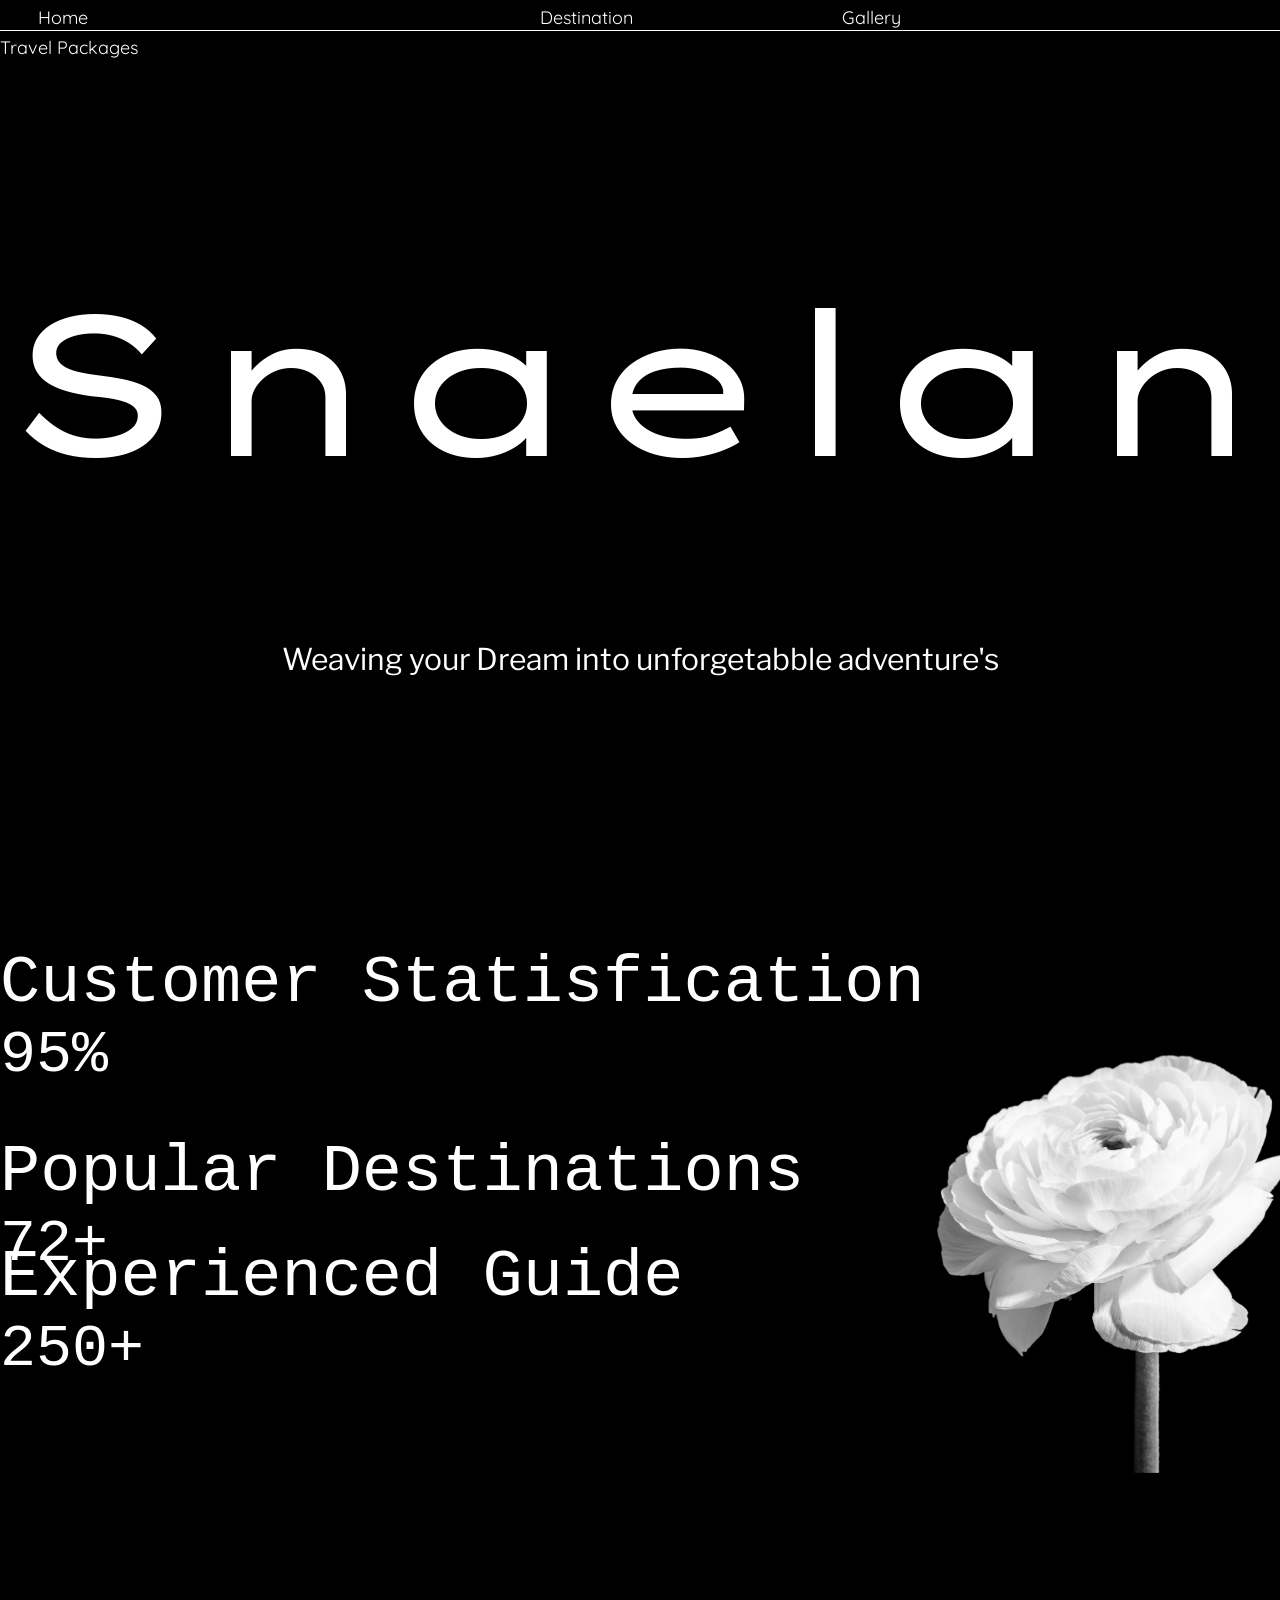
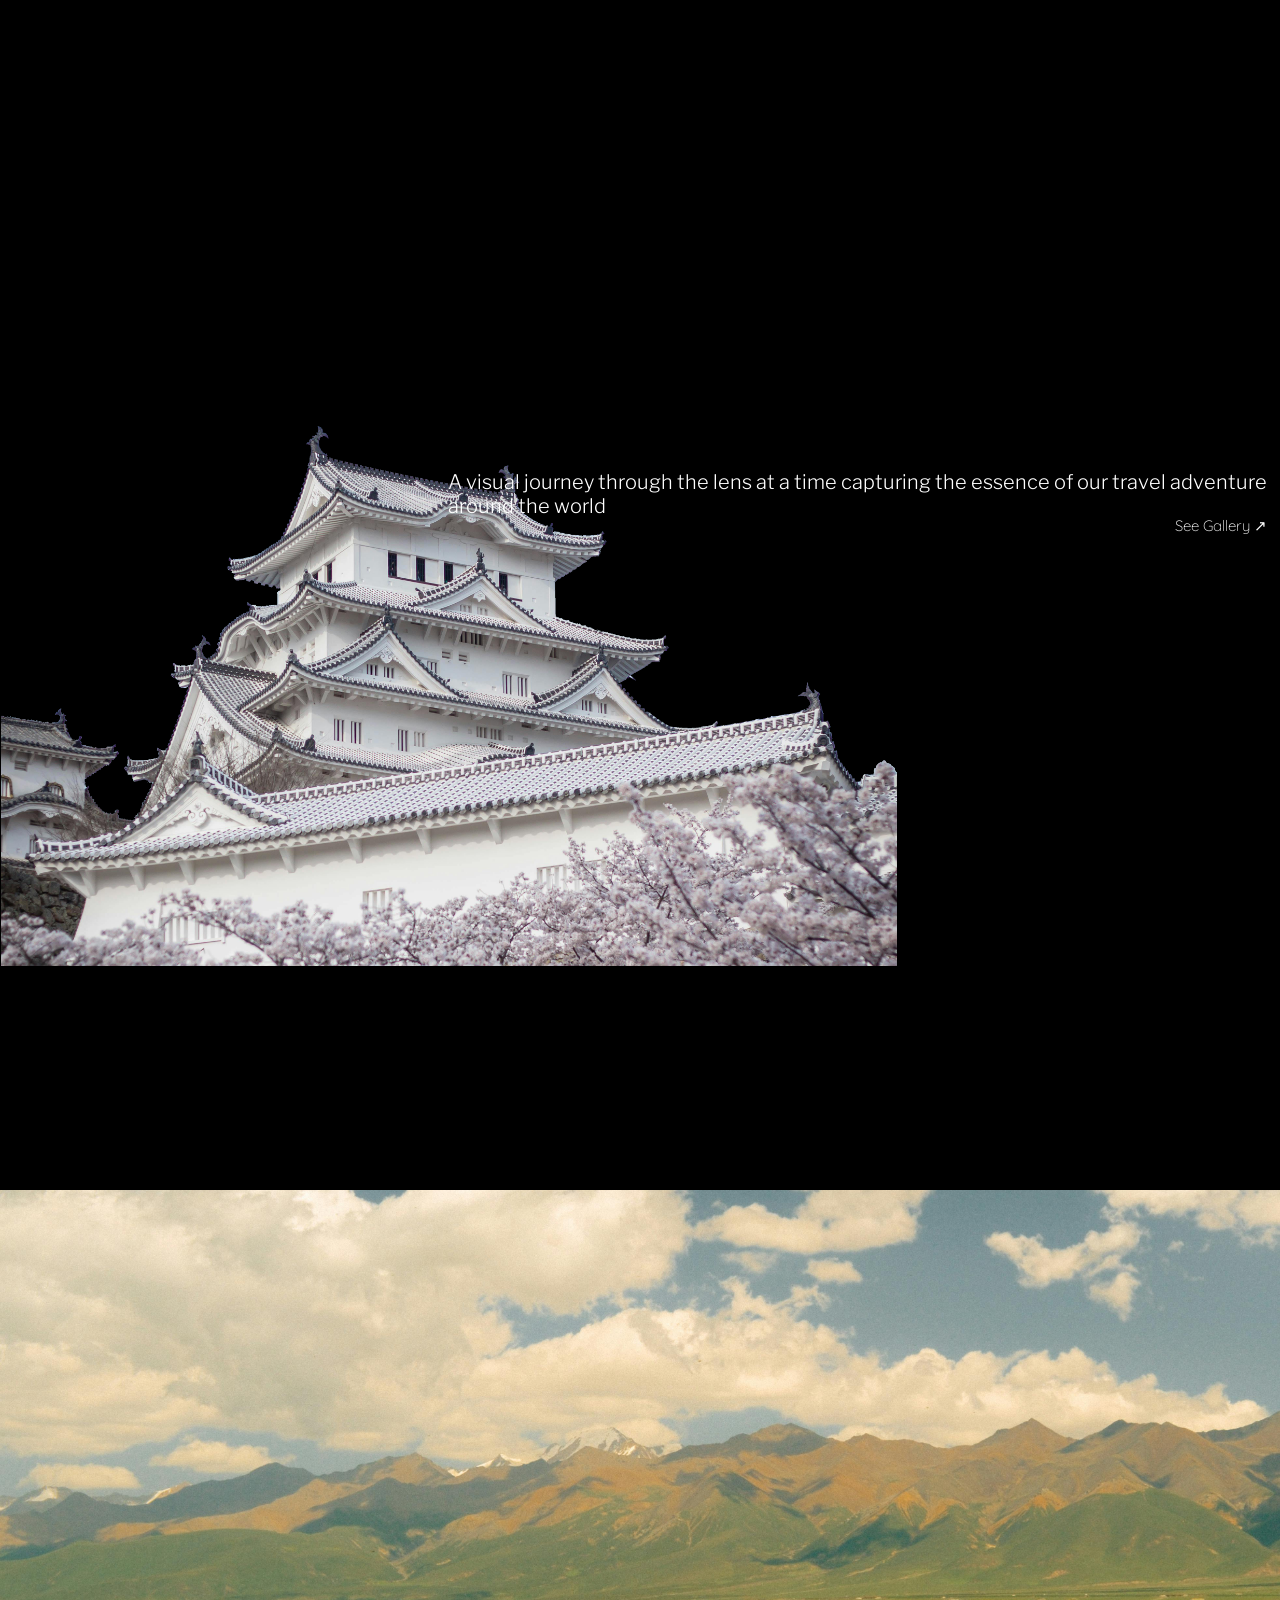
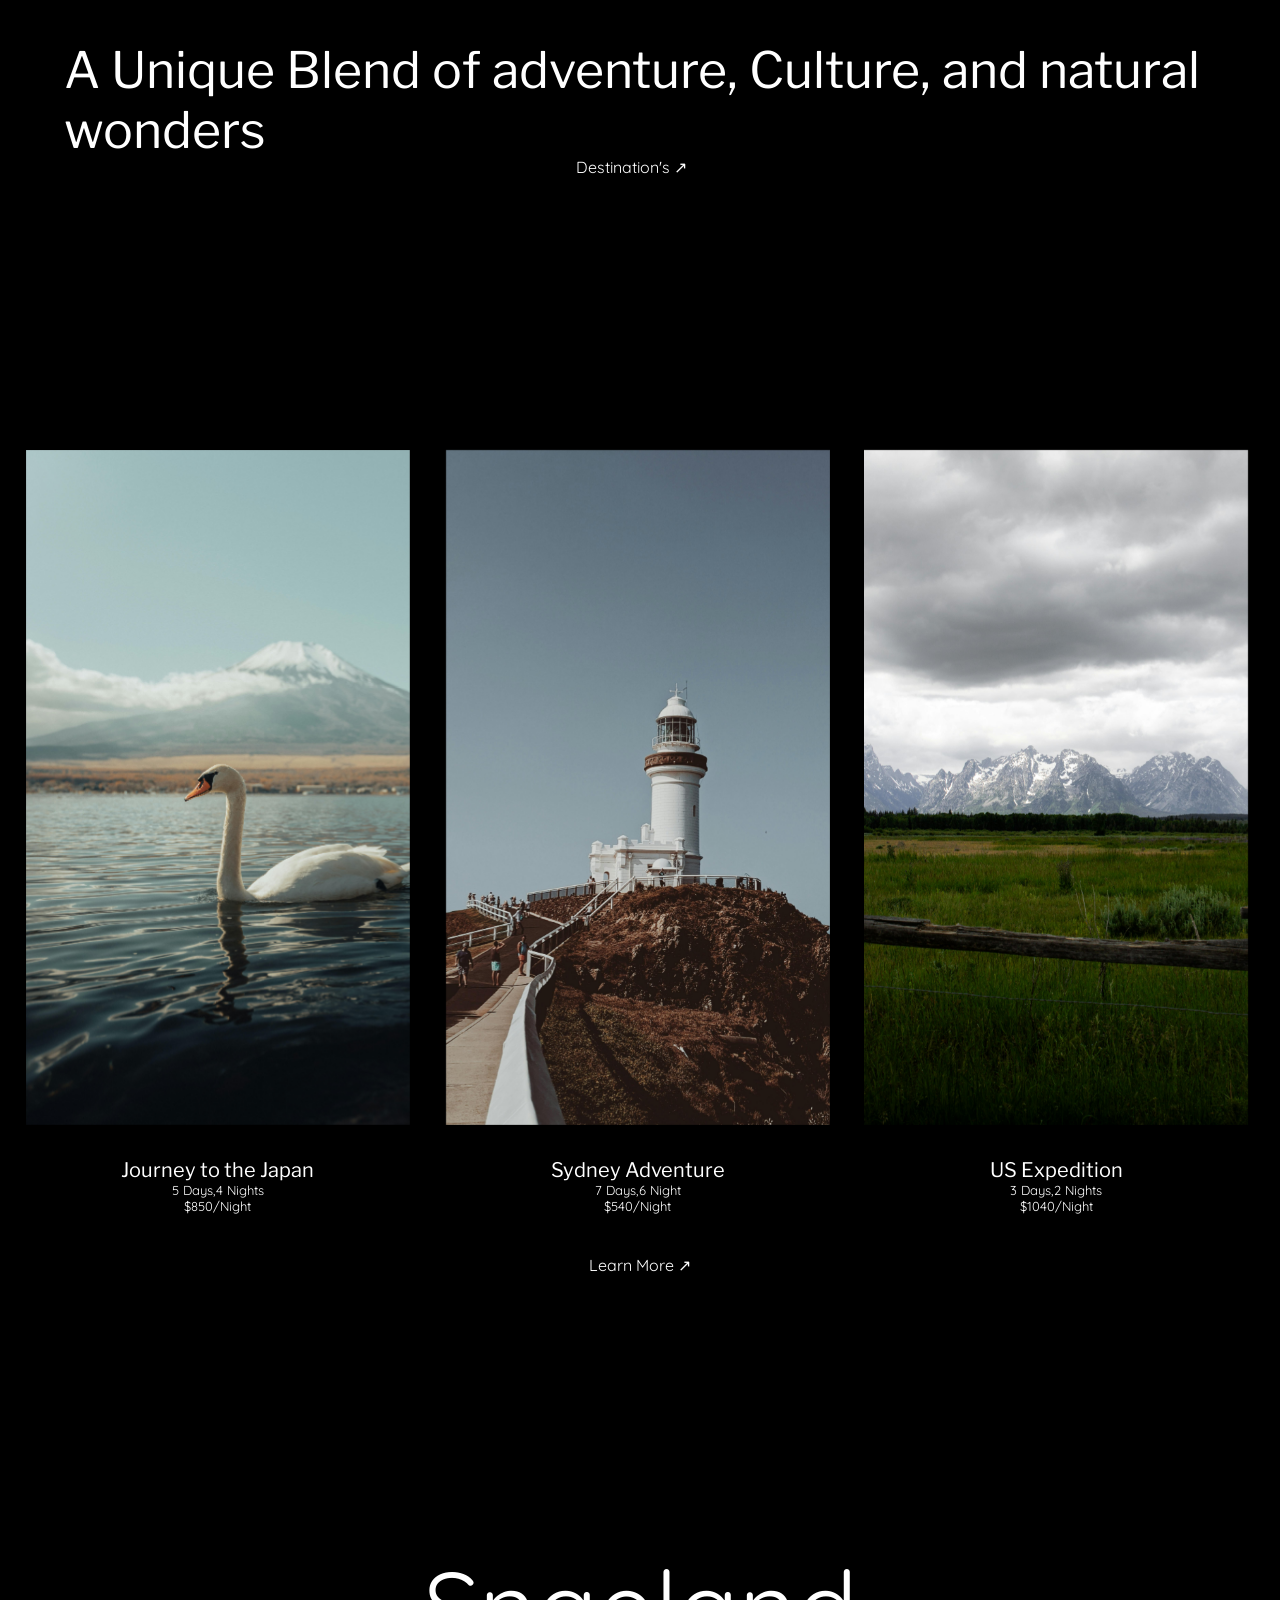
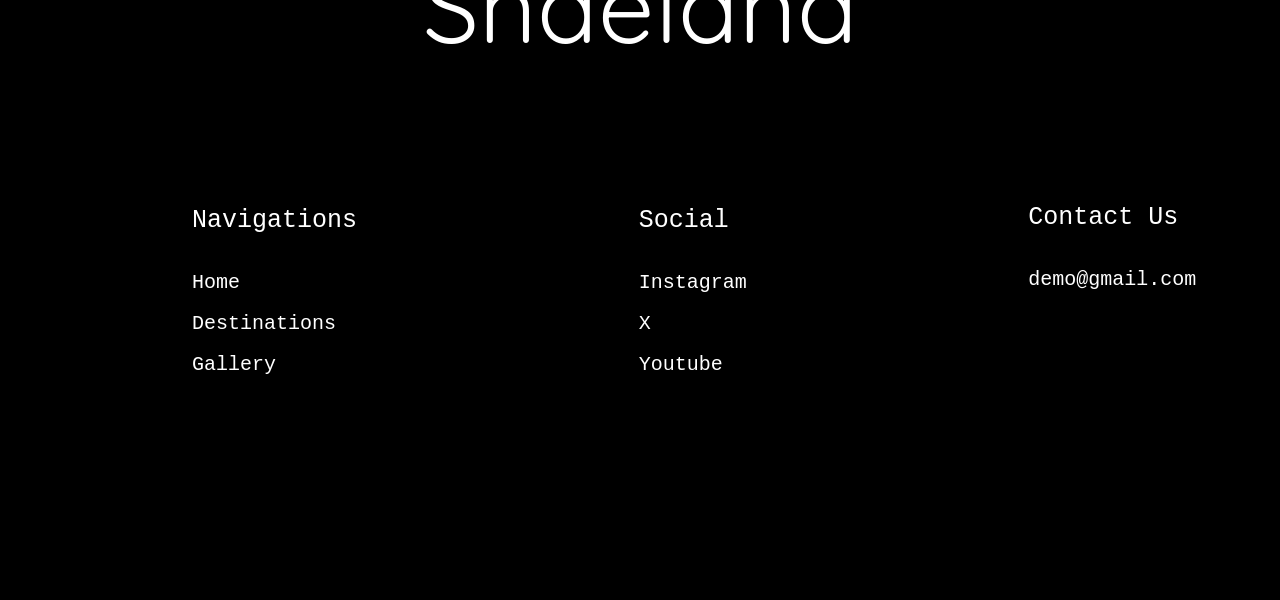
<file: index.html>
<!DOCTYPE html>
<html lang="en">

<head>
    <meta charset="UTF-8">
    <meta name="viewport" content="width=, initial-scale=1.0">
    <title>Document</title>
    <link rel="stylesheet" href="./index-1.css">
</head>

<body>
    <div class="container">
        <div class="slides landing-page-intro">
            <div class="navigation-bar">
                <a href="index.html" class="home-page">Home</a>
                <a href="index.html" class="destination-page">Destination</a>
                <a href="index.html" class="gallery-page">Gallery</a>
                <a href="index.html" class="travel-page">Travel Packages</a>
            </div>
            <p id="para-0">Snaeland</p>
            <p id="para-1">Weaving your Dream into unforgetabble adventure's</p>
        </div>

        <div class="slides first-part">
            <div class="statis">
                <p class="text-1">Customer Statisfication</p>
                <p class="percentage-1">95%</p>
            </div><br>
            <div class="destination-info">
                <p class="text-2">Popular Destinations</p>
                <p class="percentage-2">72+</p>
            </div><br>
            <div class="experienced-guide">
                <p class="text-3"> Experienced Guide</p>
                <p class="percentage-3">250+</p>
            </div>
            <div class="flower-1"></div>
        </div>

        <div class="slides second-part">
            <div class="second-image-3"></div>
            <p class="second-part-para">A visual journey through the lens at a time capturing the essence of our travel
                adventure around the world</p>
            <div class="gallery-link"><a href="index.html">See Gallery &#8599;</a></div>
        </div>

        <div class="slides third-part">
            <div class="third-part-image-1"></div>
            <div class="third-part-para"><p>A Unique Blend of adventure, Culture, and natural wonders</p></div>
            <div class="destination-link"><a href="index.html">Destination's &#8599;</a></div>
        </div>

        <div class="fourth-part slides">
            <div class="fourth-image-1">
                <p class="fourth-part-image1-info-3">Journey to the Japan</p>
                <p class="fourth-part-image1-info-1">5 Days,4 Nights</p>
                <p class="fourth-part-image1-info-2">$850/Night</p>
            </div>
            <div class="fourth-image-2">
                <p class="fourth-part-image2-info-3">Sydney Adventure</p>
                <p class="fourth-part-image2-info-1">7 Days,6 Night</p>
                <p class="fourth-part-image2-info-2">$540/Night</p>
            </div>
            <div class="fourth-image-3">
                <p class="fourth-part-image3-info-3">US Expedition</p>
                <p class="fourth-part-image3-info-1">3 Days,2 Nights</p>
                <p class="fourth-part-image3-info-2">$1040/Night</p>
            </div>
            <p class="fourth-part-last-para">Learn More &#8599;</p>
        </div>

        <div class="slides last-part">
            <p class="last-part-heading">Snaeland</p>
            <div class="last-part-navigation">
                <p class="last-part-navigation-heading">Navigations</p><br><br>
                <a href="index.html">Home</a><br><br>
                <a href="index.html">Destinations</a><br><br>
                <a href="index.html">Gallery</a>
            </div>
            <div class="last-part-social">
                <p class="last-part-social-heading">Social</p><br><br>
                <a href="index.html">Instagram</a><br><br>
                <a href="index.html">X</a><br><br>
                <a href="index.html">Youtube</a>
            </div>
            <div class="last-part-contact-us">
                <p class="last-part-contact-us-heading">Contact Us</p><br><br>
                <p class="last-part-contact-us-email">demo@gmail.com</p>
            </div>
        </div>
    </div>
</body>


</html>
</file>
<file: index-1.css>
@import url('https://fonts.googleapis.com/css2?family=Dancing+Script:wght@400..700&family=Lexend+Zetta:wght@100..900&family=Libre+Franklin:ital,wght@0,100..900;1,100..900&family=Quicksand:wght@300..700&display=swap');

/* Imprted Fonts Libre Franklin , Dancing Script, Lexend Zetta, Quicksand */

*{
    margin: 0px;
    padding: 0px;
}

.container{
    width: 100%;
    height: 100vh;
}


.navigation-bar{
    background-color: black;
    position: sticky;
    border-bottom: solid;
    border-color: white;
    border-width: 1px;
    height: 30px;
    bottom: 50px;
}

.navigation-bar a{
    font-size: 18px;
    margin-top: 0.5%;
    display:inline-block;
    font-family: "Quicksand";
}

.home-page{
    color: white;
    text-decoration: none;
    margin-left: 3%;
    margin-right: 10%;
}

.home-page:hover{
    transition: 0.5s;
    background-color: white;
    color: black;
}

.home-page:active{
    transition: 0.5s;
    background-color:  rgba(82, 183, 255, 0.30);
}

.destination-page{
    color: white;
    text-decoration: none;
    margin-left: 25%;
    margin-right: 16%;    
}

.destination-page:hover{
    transition: 0.5s;
    background-color: white;
    color: black;
}

.destination-page:active{
    transition: 0.5s;
    background-color:  rgba(82, 183, 255, 0.30);
}

.gallery-page{
    color: white;
    text-decoration: none;
    margin-right: 20%;    
}

.gallery-page:hover{
    transition: 0.5s;
    background-color: white;
    color: black;
}

.gallery-page:active{
    transition: 0.5s;
    background-color:  rgba(82, 183, 255, 0.3);
}

.travel-page{
    color: white;
    text-decoration: none; 
}

.travel-page:hover{
    transition: 0.5s;
    background-color: white;
    color: black;
}

.travel-page:active{
    background-color:  rgba(82, 183, 255, 0.3);
}

/* landing intro  */

.landing-page-intro{
    position: relative;
    background-color: black;
    background-size: cover;
    background-repeat: no-repeat;
    height: 100vh;
    border-bottom: solid;
    border: white;
}

#para-0{
    position: relative;
    top: 5px;
    text-align: center;
    color: white;
    font-size: 200px;
    font-family: "Lexend Zetta";
    top: 25%;
}

#para-1{
    position: relative;
    color: white;
    font-size: 30px;
    text-align: center;
    font-family: "Libre Franklin";
    top: 40%;    
}

/* PART - 1 */

.first-part{
    height: 100vh;
    background-color: rgb(0, 0, 0);
}

.flower-1{
    display: inline-block;
    background-image: url('image/flower-2.png');
    background-size: cover;
    background-repeat: no-repeat;
    position: relative;
    height: 600px;
    width: 40%;
    left: 10%;
    bottom: 45%;
}

.statis{
    display: inline-block;
    position: relative;
    top: 5%;
    padding-bottom: 7%;
}

.destination-info{
    display: inline-block;
    position: relative;  
}

.experienced-guide{
    display: inline-block;
    position: relative;
    bottom: 57%;
}

.percentage-1{
    font-family: 'Courier New', Courier, monospace;
    font-size:  60px;
    color: rgb(255, 255, 255);
}

.percentage-2{
    font-family: 'Courier New', Courier, monospace;
    font-size:  60px;
    color: rgb(255, 255, 255);
}

.percentage-3{
    font-family: 'Courier New', Courier, monospace;
    font-size:  60px;
    color: rgb(255, 255, 255);
}

.text-1{
    font-family: 'Courier New', Courier, monospace;
    font-size:  67px;
    color: rgb(255, 253, 253);
}

.text-2{
    font-family: 'Courier New', Courier, monospace;
    font-size:  67px;
    color: rgb(255, 255, 255);
}

.text-3{
    font-family: 'Courier New', Courier, monospace;
    font-size:  67px;
    color: rgb(255, 255, 255);
}

/* PART-2 */

.second-part{
    height: 100vh;
    background-color: rgb(0, 0, 0);
    position:relative;
}


.second-image-3{
    position: absolute;
    display: block;
    top: 10%;
    background-size: cover;
    background-repeat: no-repeat;
    background-position: center top;
    background-image: url('image/japan-castle-snow-1.png');   
    width: 70%; 
    height: 75%; 
    border: solid;
    border-color: rgb(0, 0, 0);
    border-width: 1px;   
}

.second-part-para{
    color: rgb(255, 255, 255);
    font-family: 'Libre Franklin', Courier, monospace;
    position: absolute;
    top: 30%;
    left: 35%;
    font-size: 20px;
    font-weight: 300;

}

.gallery-link{
    color: white;
    font-family: 'Quicksand';
    text-align: center;
    position: absolute;
    top: 35%;
    right: 1%;
}

.gallery-link a{
    color: rgb(255, 255, 255);
    text-decoration: none;
    font-size: 15px;
    font-family: 'Quicksand';
    font-weight: 300;
}

/* THIRD PART */

.third-part{
    width: 100%;
    height: 100vh;
    background-color: rgb(0, 0, 0);
    position: relative;
}

.third-part-image-1{
    top: 10%;
    height: 45.5%;
    width: 100%;
    position: absolute;
    display: inline-block;
    background-image: url('image/square-7.jpg');
    background-position: center center;
    background-size: cover;
}

.third-part-para p{
    color: white;
    font-family: "Libre Franklin";
    top: 60%;
    font-size: 50px;
    left: 5%;
    position: absolute;

}

.destination-link{
    position: absolute;
    top: 73%;
    left: 45%;
}

.destination-link a{
    text-decoration: none;
    color: white;
    font-family: 'Quicksand';
}

/* FOURTH PART */

.fourth-part{
    height: 100vh;
    width: 100%;
    background-color: black;
}

.fourth-image-1{
    display: inline-block;
    position: relative;
    text-align: center;
    height: 75%;
    width: 30%;
    top: 5.5%;
    left: 2%;
    background-image: url('image/vertical-japan-3.jpg');
    background-size: cover;
}

.fourth-image-1 p{
    position: relative;
    top: 105%;
}

.fourth-part-image1-info-1{
    color: white;
    font-family: 'Quicksand';
    font-size: 13px;
}

.fourth-part-image1-info-2{
    color: white;
    font-family: 'Quicksand';
    font-size: 13px;
}

.fourth-part-image1-info-3{
    color: white;
    font-family: 'Libre Franklin';
    font-size: 20px;
}

.fourth-image-2{
    display: inline-block;
    position: relative;
    text-align: center;
    height: 75%;
    width: 30%;
    top: 5.5%;
    left: 4.5%;
    background-image: url('image/vertical-aus-1.jpg');
    background-size: cover;
}

.fourth-image-2 p{
    position: relative;
    top: 105%;
}

.fourth-part-image2-info-1{
    color: white;
    font-family: 'Quicksand';
    font-size: 13px;
}

.fourth-part-image2-info-2{
    color: white;
    font-family: 'Quicksand';
    font-size: 13px;
}

.fourth-part-image2-info-3{
    color: white;
    font-family: 'Libre Franklin';
    font-size: 20px;
}

.fourth-image-3{
    display: inline-block;
    position: relative;
    height: 75%;
    top: 5.5%;
    text-align: center;
    right: 2%;
    left: 6.9%;
    width: 30%;
    background-image: url('image/vertical-us-2.jpg');
    background-size: cover;
}

.fourth-image-3 p{
    position: relative;
    top: 105%;
}

.fourth-part-image3-info-1{
    color: white;
    font-family: 'Quicksand';
    font-size: 13px;
}

.fourth-part-image3-info-2{
    color: white;
    font-family: 'Quicksand';
    font-size: 13px;
}

.fourth-part-image3-info-3{
    color: white;
    font-family: 'Libre Franklin';
    font-size: 20px;
}

.fourth-part-last-para{
    color: white;
    font-family: 'Quicksand';
    text-align: center;
    position: relative;
    top: 20%;
}

/* LAST PART */

.last-part{
    background-color: black;
    height: 100vh;
    width: 100%;
}


.last-part-heading{
    position: relative;
    font-size: 100px;
    font-family: 'Quicksand';
    color: white;
    text-align: center;
    top: 26.95%; 
}

.last-part-navigation{
    /* display: inline-block; */
    position: relative;
    float: left;
    left: 15%;
    margin-right: 37%;
    top: 42.35%;
}

.last-part-social{
    /* display: inline-block; */
    position: relative;
    float: left;
    top: 42.35%;
    margin-right: 22%;
}

.last-part-contact-us{
    /* display: inline-block; */
    position: relative;
    float: left;
    top: 41.965%;
}

.last-part-navigation a{
    color: white;
    font-size: 20px;
    font-family: 'Courier New', Courier, monospace;
    text-decoration: none;
}

.last-part-navigation-heading{
    color: white;
    font-size: 25px;
    font-family: 'Courier New', Courier, monospace;
}

.last-part-social-heading{
    color: white;
    font-size: 25px;
    font-family: 'Courier New', Courier, monospace;   
}

.last-part-social a{
    color: white;
    font-size: 20px;
    font-family: 'Courier New', Courier, monospace;   
    text-decoration: none;
}

.last-part-contact-us-heading{
    color: white;
    font-size: 25px;
    font-family: 'Courier New', Courier, monospace;
}

.last-part-contact-us-email{
    color: white;
    font-size: 20px;
    font-family: 'Courier New', Courier, monospace;   

}
</file>
